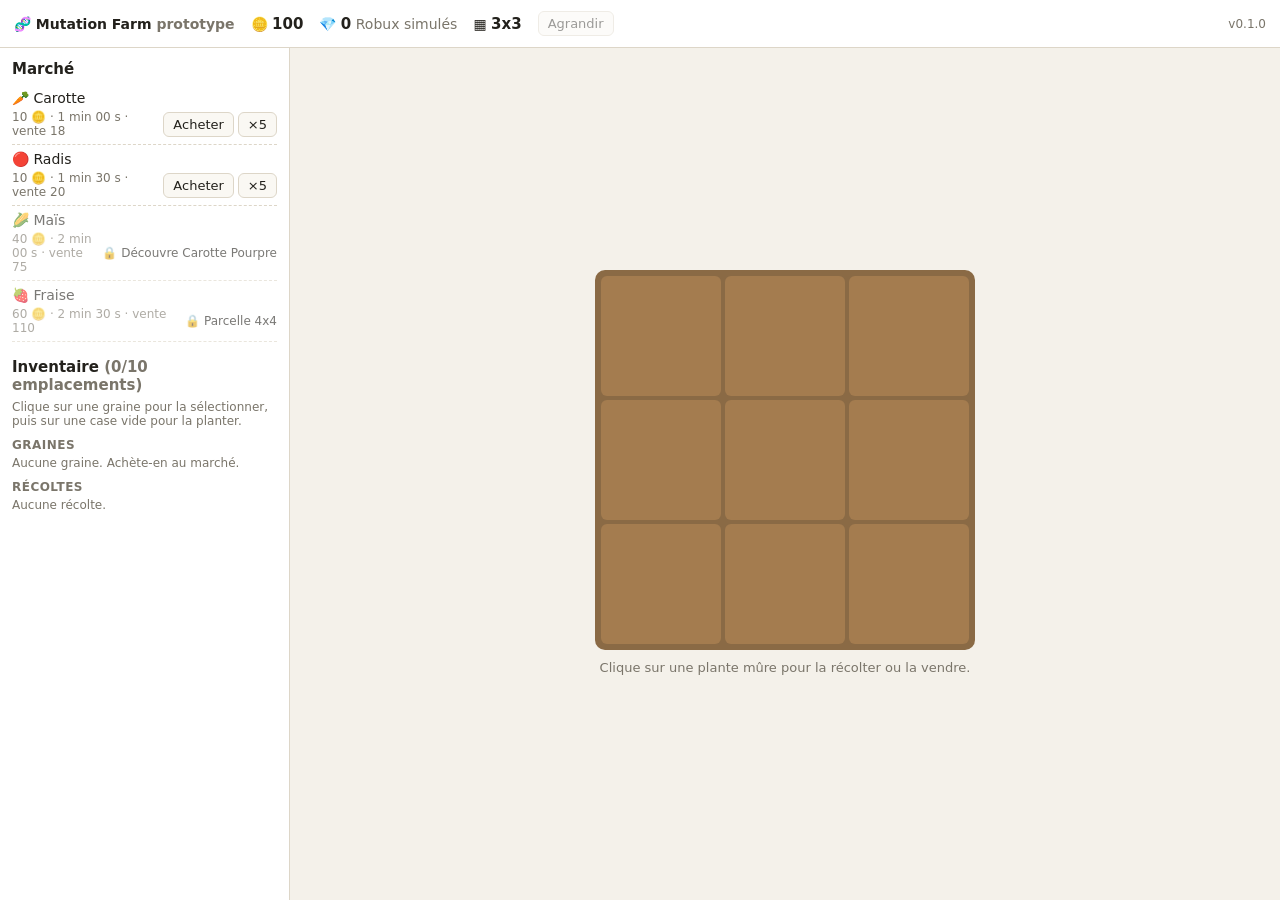
<file: index.html>
<!doctype html>
<html lang="fr">
<head>
  <meta charset="utf-8">
  <meta name="viewport" content="width=device-width, initial-scale=1">
  <title>Mutation Farm — prototype</title>
  <link rel="stylesheet" href="css/style.css">
</head>
<body>
  <header id="topbar" class="topbar">
    <div class="brand">🧬 Mutation Farm <span class="muted">prototype</span></div>
    <div class="stat" title="Pièces">🪙 <strong id="coins">0</strong></div>
    <div class="stat" title="Robux dépensés (simulé)">💎 <strong id="robux">0</strong> <span class="muted">Robux simulés</span></div>
    <div class="stat" title="Taille de la parcelle">▦ <strong id="grid-size">3x3</strong></div>
    <button id="btn-expand" type="button" disabled title="Disponible à l'étape 3">Agrandir</button>
    <div id="time-status" class="time-status"></div>
    <div class="spacer"></div>
    <button id="btn-dev" type="button" class="btn-ghost" hidden title="Afficher / masquer le mode dev (F2)">Dev (F2)</button>
    <div class="version muted">v<span id="version">?</span></div>
  </header>

  <div id="layout" class="layout">
    <aside id="left-panel" class="panel left">
      <section>
        <h2>Marché</h2>
        <div id="market"></div>
      </section>
      <section>
        <h2>Inventaire <span id="slots" class="muted"></span></h2>
        <p class="hint">Clique sur une graine pour la sélectionner, puis sur une case vide pour la planter.</p>
        <div id="inventory"></div>
      </section>
    </aside>

    <main id="center" class="center">
      <div id="grid-wrap" class="grid-wrap">
        <div id="grid" class="grid"></div>
        <div id="cell-menu" class="cell-menu" hidden></div>
      </div>
      <div id="selection-hint" class="selection-hint"></div>
    </main>

    <aside id="dev-panel" class="panel dev" hidden></aside>
  </div>

  <div id="toasts" class="toasts" aria-live="polite"></div>

  <div id="modal" class="modal" hidden>
    <div class="modal-box">
      <p id="modal-text"></p>
      <div id="modal-buttons" class="modal-buttons"></div>
    </div>
  </div>

  <noscript>Ce prototype a besoin de JavaScript.</noscript>
  <script type="module" src="js/main.js"></script>
</body>
</html>
</file>
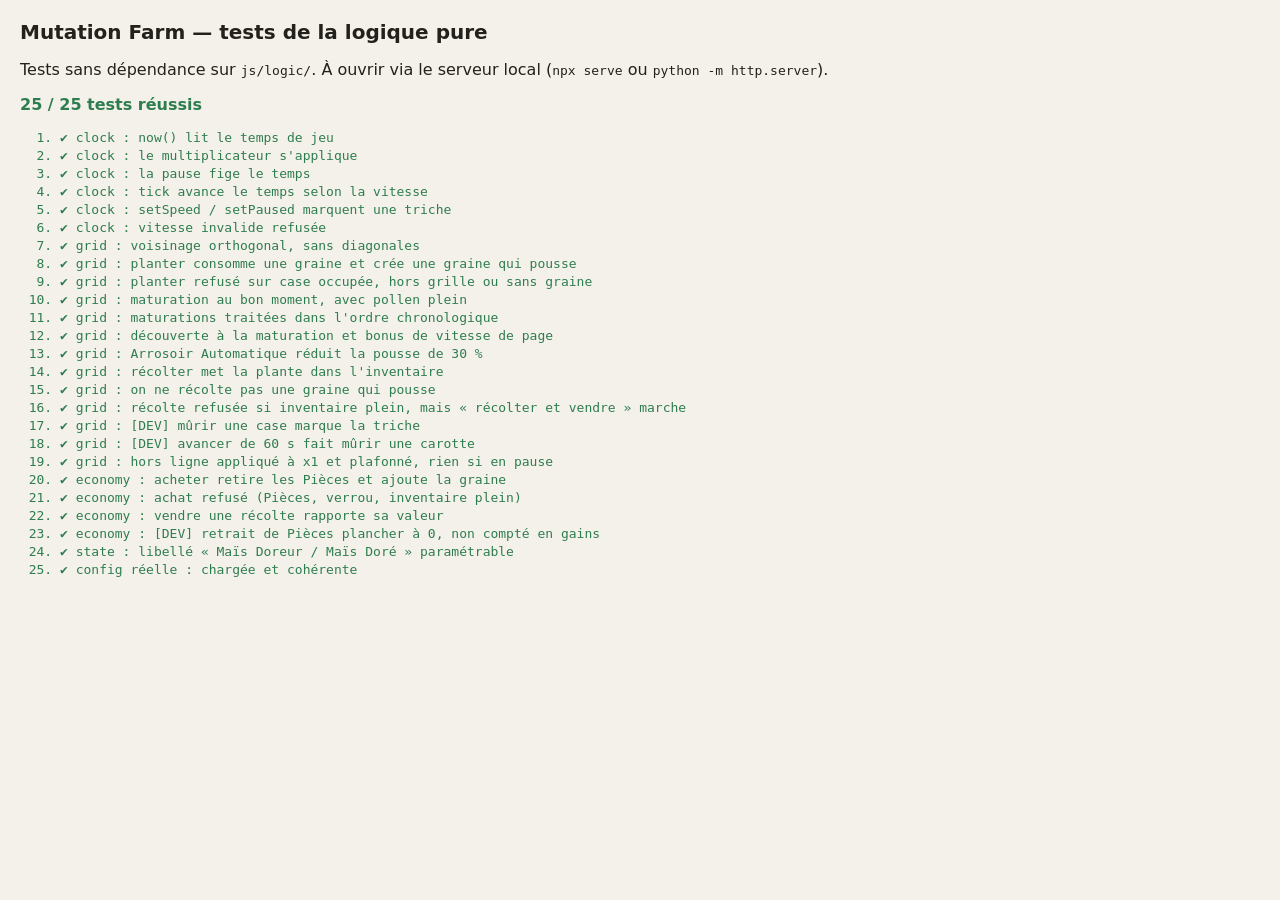
<file: tests.html>
<!doctype html>
<html lang="fr">
<head>
  <meta charset="utf-8">
  <meta name="viewport" content="width=device-width, initial-scale=1">
  <title>Mutation Farm — tests unitaires</title>
  <style>
    body { font-family: system-ui, sans-serif; margin: 20px; background: #f4f1ea; color: #23211c; }
    h1 { font-size: 20px; }
    #summary { font-weight: 700; font-size: 16px; margin: 10px 0; }
    .pass { color: #2e7d4f; }
    .fail { color: #c44536; }
    li { margin: 3px 0; font-family: ui-monospace, Consolas, monospace; font-size: 13px; }
    pre { margin: 2px 0 6px 20px; color: #c44536; white-space: pre-wrap; }
  </style>
</head>
<body>
  <h1>Mutation Farm — tests de la logique pure</h1>
  <p>Tests sans dépendance sur <code>js/logic/</code>. À ouvrir via le serveur local (<code>npx serve</code> ou <code>python -m http.server</code>).</p>
  <div id="summary">Exécution…</div>
  <ol id="results"></ol>

  <script type="module">
    import { createInitialState, neighbors, cellId, getSetting, plantName } from './js/logic/state.js';
    import { now, realToGameMs, setSpeed, setPaused } from './js/logic/clock.js';
    import { plantSeed, tick, advanceTime, harvest, harvestAndSell, computeGrowMs, devMatureCell, devAdvance, applyOffline } from './js/logic/grid.js';
    import { buySeed, sellCrop, inventoryCapacity, devAddCoins } from './js/logic/economy.js';

    // ---------------------------------------------------------------------
    // Mini-runner : test(nom, fn) ; assert(cond, msg) ; eq(a, b, msg).
    // ---------------------------------------------------------------------
    const results = [];
    function test(name, fn) {
      try { fn(); results.push({ name, ok: true }); }
      catch (err) { results.push({ name, ok: false, err }); }
    }
    function assert(cond, msg = 'assertion fausse') { if (!cond) throw new Error(msg); }
    function eq(actual, expected, msg = '') {
      const a = JSON.stringify(actual), e = JSON.stringify(expected);
      if (a !== e) throw new Error(`${msg} attendu ${e}, obtenu ${a}`);
    }

    // ---------------------------------------------------------------------
    // Config de test FIXE (indépendante des valeurs d'équilibrage réelles).
    // ---------------------------------------------------------------------
    const config = {
      gameVersion: 'test', configVersion: 1, saveVersion: 1,
      start: { coins: 100, inventorySlots: 4 },
      offline: { enabled: true, maxHours: 1 },
      grid: { startSize: 3 },
      plants: {
        carotte: { name: 'Carotte', emoji: 'C', tier: 0, isBaseSeed: true, seedPrice: 10, growSeconds: 60, sellValue: 18 },
        radis: { name: 'Radis', emoji: 'R', tier: 0, isBaseSeed: true, seedPrice: 10, growSeconds: 90, sellValue: 20 },
        mais: { name: 'Maïs', emoji: 'M', tier: 0, isBaseSeed: true, seedPrice: 40, growSeconds: 120, sellValue: 75 },
        mais_doreur: { name: 'Maïs Doreur', labelSetting: 'maisDoreurLabel', emoji: 'MD', tier: 2, isBaseSeed: false, sellValue: 1500 }
      },
      pollen: { maxCharges: 3 },
      market: { unlocks: { carotte: { type: 'start' }, radis: { type: 'start' }, mais: { type: 'discover', plant: 'x' } } },
      encyclopedia: { pages: [
        { id: 1, plants: ['carotte', 'radis'], bonus: { name: 'Bronze', type: 'growSpeed', value: 0.5 } }
      ] },
      robuxShop: { gamePasses: { autoWater: { effect: { type: 'growTimeReduction', value: 0.30 } } } },
      undecided: { maisDoreurLabel: { value: 'Maïs Doreur' } }
    };

    /** Raccourci : état avec des graines déjà en inventaire. */
    function withSeeds(seeds) {
      const s = createInitialState(config);
      s.inventory.seeds = { ...seeds };
      return s;
    }

    // ---------------------------- Horloge ----------------------------
    test('clock : now() lit le temps de jeu', () => {
      const s = createInitialState(config);
      eq(now(s), 0);
      s.clock.gameTimeMs = 1234;
      eq(now(s), 1234);
    });

    test('clock : le multiplicateur s\'applique', () => {
      eq(realToGameMs({ speed: 60, paused: false }, 1000), 60000);
    });

    test('clock : la pause fige le temps', () => {
      eq(realToGameMs({ speed: 10, paused: true }, 1000), 0);
    });

    test('clock : tick avance le temps selon la vitesse', () => {
      let s = setSpeed(createInitialState(config), config, { speed: 5 }).state;
      s = tick(s, config, 2000).state;
      eq(now(s), 10000);
      eq(s.stats.realPlayMs, 2000);
    });

    test('clock : setSpeed / setPaused marquent une triche', () => {
      const a = setSpeed(createInitialState(config), config, { speed: 2 }).state;
      assert(a.dev.used, 'vitesse x2 non marquée');
      const b = setPaused(createInitialState(config), config, { paused: true }).state;
      assert(b.dev.used && b.clock.paused, 'pause non marquée');
    });

    test('clock : vitesse invalide refusée', () => {
      const r = setSpeed(createInitialState(config), config, { speed: -1 });
      eq(r.events[0].type, 'error');
      eq(r.state.clock.speed, 1);
    });

    // ---------------------------- Grille ----------------------------
    test('grid : voisinage orthogonal, sans diagonales', () => {
      eq(neighbors(cellId(1, 1), 3).sort(), ['0,1', '1,0', '1,2', '2,1']);
      eq(neighbors(cellId(0, 0), 3).sort(), ['0,1', '1,0']);
    });

    test('grid : planter consomme une graine et crée une graine qui pousse', () => {
      const s0 = withSeeds({ carotte: 2 });
      const { state: s } = plantSeed(s0, config, { cellId: '0,0', plantId: 'carotte' });
      eq(s.inventory.seeds.carotte, 1);
      eq(s.grid.cells['0,0'].mature, false);
      eq(s.grid.cells['0,0'].growMs, 60000);
      eq(s0.inventory.seeds.carotte, 2, 'état d\'origine modifié !');
    });

    test('grid : planter refusé sur case occupée, hors grille ou sans graine', () => {
      let s = plantSeed(withSeeds({ carotte: 2 }), config, { cellId: '0,0', plantId: 'carotte' }).state;
      eq(plantSeed(s, config, { cellId: '0,0', plantId: 'carotte' }).events[0].type, 'error');
      eq(plantSeed(s, config, { cellId: '5,5', plantId: 'carotte' }).events[0].type, 'error');
      eq(plantSeed(s, config, { cellId: '1,1', plantId: 'radis' }).events[0].type, 'error');
    });

    test('grid : maturation au bon moment, avec pollen plein', () => {
      let s = plantSeed(withSeeds({ carotte: 1 }), config, { cellId: '0,0', plantId: 'carotte' }).state;
      s = tick(s, config, 59999).state;
      eq(s.grid.cells['0,0'].mature, false, 'trop tôt :');
      const r = tick(s, config, 1);
      eq(r.state.grid.cells['0,0'].mature, true);
      eq(r.state.grid.cells['0,0'].pollen, 3);
      assert(r.events.some((e) => e.type === 'matured'), 'pas d\'événement matured');
    });

    test('grid : maturations traitées dans l\'ordre chronologique', () => {
      let s = withSeeds({ carotte: 1, radis: 1 });
      s = plantSeed(s, config, { cellId: '0,0', plantId: 'radis' }).state;    // 90 s
      s = plantSeed(s, config, { cellId: '1,0', plantId: 'carotte' }).state;  // 60 s
      const r = advanceTime(s, config, 200000);
      const matured = r.events.filter((e) => e.type === 'matured');
      eq(matured.map((e) => e.plantId), ['carotte', 'radis']);
      eq(matured.map((e) => e.at), [60000, 90000]);
      eq(r.state.grid.cells['1,0'].maturedAt, 60000);
    });

    test('grid : découverte à la maturation et bonus de vitesse de page', () => {
      let s = withSeeds({ carotte: 1, radis: 2 });
      s = plantSeed(s, config, { cellId: '0,0', plantId: 'carotte' }).state;
      s = plantSeed(s, config, { cellId: '1,0', plantId: 'radis' }).state;
      const r = advanceTime(s, config, 100000);
      assert(r.events.some((e) => e.type === 'pageCompleted'), 'page 1 non complétée');
      eq(computeGrowMs(r.state, config, 'radis'), 60000, 'bonus +50 % :');
    });

    test('grid : Arrosoir Automatique réduit la pousse de 30 %', () => {
      const s = createInitialState(config);
      s.passes.autoWater = true;
      eq(computeGrowMs(s, config, 'carotte'), 42000);
    });

    test('grid : récolter met la plante dans l\'inventaire', () => {
      let s = plantSeed(withSeeds({ carotte: 1 }), config, { cellId: '0,0', plantId: 'carotte' }).state;
      s = tick(s, config, 60000).state;
      s = harvest(s, config, { cellId: '0,0' }).state;
      eq(s.grid.cells['0,0'], undefined);
      eq(s.inventory.crops.carotte, 1);
    });

    test('grid : on ne récolte pas une graine qui pousse', () => {
      const s = plantSeed(withSeeds({ carotte: 1 }), config, { cellId: '0,0', plantId: 'carotte' }).state;
      eq(harvest(s, config, { cellId: '0,0' }).events[0].type, 'error');
    });

    test('grid : récolte refusée si inventaire plein, mais « récolter et vendre » marche', () => {
      let s = plantSeed(withSeeds({ carotte: 1, radis: 3 }), config, { cellId: '0,0', plantId: 'carotte' }).state;
      s = tick(s, config, 60000).state;  // inventaire : 3 radis + 1 slot libre
      s.inventory.seeds.radis = 4;        // inventaire plein (4/4)
      eq(harvest(s, config, { cellId: '0,0' }).events[0].type, 'error');
      const r = harvestAndSell(s, config, { cellId: '0,0' });
      eq(r.state.coins, 118);
      eq(r.state.stats.coinsEarned, 18);
    });

    test('grid : [DEV] mûrir une case marque la triche', () => {
      let s = plantSeed(withSeeds({ carotte: 1 }), config, { cellId: '0,0', plantId: 'carotte' }).state;
      const r = devMatureCell(s, config, { cellId: '0,0' });
      eq(r.state.grid.cells['0,0'].mature, true);
      assert(r.state.dev.used, 'triche non marquée');
      assert(r.events.some((e) => e.type === 'matured' && e.dev), 'maturation non marquée [DEV]');
    });

    test('grid : [DEV] avancer de 60 s fait mûrir une carotte', () => {
      let s = plantSeed(withSeeds({ carotte: 1 }), config, { cellId: '0,0', plantId: 'carotte' }).state;
      s = devAdvance(s, config, { seconds: 60 }).state;
      eq(s.grid.cells['0,0'].mature, true);
    });

    test('grid : hors ligne appliqué à x1 et plafonné, rien si en pause', () => {
      let s = setSpeed(createInitialState(config), config, { speed: 600 }).state;
      s = applyOffline(s, config, 5000).state;
      eq(now(s), 5000, 'x1 attendu :');
      s = applyOffline(s, config, 10 * 3600 * 1000).state;
      eq(now(s), 5000 + 3600 * 1000, 'plafond 1 h :');
      s = setPaused(s, config, { paused: true }).state;
      eq(now(applyOffline(s, config, 5000).state), now(s));
    });

    // ---------------------------- Économie ----------------------------
    test('economy : acheter retire les Pièces et ajoute la graine', () => {
      const { state: s } = buySeed(createInitialState(config), config, { plantId: 'carotte', qty: 3 });
      eq(s.coins, 70);
      eq(s.inventory.seeds.carotte, 3);
    });

    test('economy : achat refusé (Pièces, verrou, inventaire plein)', () => {
      const s = createInitialState(config);
      eq(buySeed(s, config, { plantId: 'carotte', qty: 11 }).events[0].type, 'error', 'Pièces :');
      eq(buySeed(s, config, { plantId: 'mais' }).events[0].type, 'error', 'verrou :');
      const rich = { ...s, coins: 1000 };
      eq(buySeed(rich, config, { plantId: 'carotte', qty: 5 }).events[0].type, 'error', 'inventaire :');
      eq(inventoryCapacity(s, config), 4);
    });

    test('economy : vendre une récolte rapporte sa valeur', () => {
      const s = createInitialState(config);
      s.inventory.crops = { radis: 2 };
      const r = sellCrop(s, config, { plantId: 'radis', qty: 'all' });
      eq(r.state.coins, 140);
      eq(r.state.inventory.crops.radis, undefined);
      eq(sellCrop(r.state, config, { plantId: 'radis' }).events[0].type, 'error');
    });

    test('economy : [DEV] retrait de Pièces plancher à 0, non compté en gains', () => {
      const r = devAddCoins(createInitialState(config), config, { amount: -500 });
      eq(r.state.coins, 0);
      eq(r.state.stats.coinsEarned, 0);
      assert(r.state.dev.used);
    });

    // ---------------------------- Réglages ----------------------------
    test('state : libellé « Maïs Doreur / Maïs Doré » paramétrable', () => {
      const s = createInitialState(config);
      eq(plantName(s, config, 'mais_doreur'), 'Maïs Doreur');
      s.settingsOverrides.maisDoreurLabel = 'Maïs Doré';
      eq(getSetting(s, config, 'maisDoreurLabel'), 'Maïs Doré');
      eq(plantName(s, config, 'mais_doreur'), 'Maïs Doré');
    });

    // ---------------------------- Config réelle ----------------------------
    async function checkRealConfig() {
      try {
        const real = await (await fetch('config/game-config.json')).json();
        test('config réelle : chargée et cohérente', () => {
          assert(real.save.key === 'mutationfarm_save_v1', 'clé de sauvegarde');
          for (const r of real.recipes) {
            for (const p of [...r.parents, r.result]) assert(real.plants[p], `plante inconnue dans ${r.id} : ${p}`);
          }
          for (const id of Object.keys(real.market.unlocks)) assert(real.plants[id], `graine de marché inconnue : ${id}`);
          const s = createInitialState(real);
          eq(s.coins, real.start.coins);
        });
      } catch (err) {
        test('config réelle : chargée et cohérente', () => { throw err; });
      }
    }

    // ---------------------------- Affichage ----------------------------
    await checkRealConfig();
    const ok = results.filter((r) => r.ok).length;
    const summary = document.getElementById('summary');
    summary.textContent = `${ok} / ${results.length} tests réussis`;
    summary.className = ok === results.length ? 'pass' : 'fail';
    const list = document.getElementById('results');
    for (const r of results) {
      const li = document.createElement('li');
      li.className = r.ok ? 'pass' : 'fail';
      li.textContent = `${r.ok ? '✔' : '✘'} ${r.name}`;
      if (!r.ok) {
        const pre = document.createElement('pre');
        pre.textContent = String(r.err && r.err.message || r.err);
        li.appendChild(pre);
      }
      list.appendChild(li);
    }
    window.__TEST_RESULTS__ = results;
  </script>
</body>
</html>
</file>
<file: css/style.css>
/* =============================================================================
   Mutation Farm — prototype. Style volontairement minimaliste.
   ========================================================================== */

:root {
  --bg: #f4f1ea;
  --panel: #ffffff;
  --ink: #23211c;
  --muted: #7a756a;
  --line: #ddd6c8;
  --accent: #3f8f5a;
  --accent-ink: #ffffff;
  --danger: #c44536;
  --dev: #6a4fb3;
  --left-w: 290px;
  --dev-w: 0px;
  --top-h: 48px;
  font-family: system-ui, -apple-system, "Segoe UI", Roboto, sans-serif;
  font-size: 14px;
  color: var(--ink);
}

* { box-sizing: border-box; }
html, body { margin: 0; height: 100%; }
body { background: var(--bg); overflow: hidden; }
body.dev-open { --dev-w: 340px; }
body.dev-collapsed { --dev-w: 44px; }

h2 { font-size: 15px; margin: 0 0 6px; }
h3 { font-size: 12px; margin: 10px 0 4px; text-transform: uppercase; letter-spacing: .04em; color: var(--muted); }
p { margin: 4px 0; }
.muted { color: var(--muted); }
.small { font-size: 12px; }
.hint { font-size: 12px; color: var(--muted); }
.spacer { flex: 1; }

button {
  font: inherit; font-size: 13px;
  padding: 4px 9px; border-radius: 6px;
  border: 1px solid var(--line); background: #faf8f3; color: var(--ink);
  cursor: pointer;
}
button:hover:not(:disabled) { border-color: var(--accent); }
button:disabled { opacity: .45; cursor: not-allowed; }
button.primary { background: var(--accent); color: var(--accent-ink); border-color: var(--accent); }
button.btn-ghost { background: transparent; }
button.active { background: var(--dev); color: #fff; border-color: var(--dev); }
input { font: inherit; font-size: 13px; padding: 3px 6px; border: 1px solid var(--line); border-radius: 6px; width: 110px; }

/* ---------- Barre du haut ---------- */
.topbar {
  height: var(--top-h);
  display: flex; align-items: center; gap: 16px;
  padding: 0 14px; background: var(--panel); border-bottom: 1px solid var(--line);
}
.brand { font-weight: 700; }
.stat strong { font-size: 15px; }
.time-status { color: var(--dev); font-weight: 600; }
.version { font-size: 12px; }

/* ---------- Mise en page ---------- */
.layout {
  height: calc(100vh - var(--top-h));
  display: grid;
  grid-template-columns: var(--left-w) 1fr var(--dev-w);
}
.panel { background: var(--panel); overflow-y: auto; padding: 12px; }
.panel.left { border-right: 1px solid var(--line); }
.panel section + section { margin-top: 16px; }

.row {
  display: flex; flex-wrap: wrap; align-items: center; gap: 4px 8px;
  padding: 6px 0; border-bottom: 1px dashed var(--line);
}
.row-label { flex: 1 1 100%; }
.row .muted.small { flex: 1; }
.row-actions { display: flex; gap: 4px; }
.row.locked { opacity: .6; }

.chips { display: flex; flex-wrap: wrap; gap: 6px; }
.seed-chip.selected { background: var(--accent); color: #fff; border-color: var(--accent); }

/* ---------- Grille ---------- */
.center {
  display: flex; flex-direction: column; align-items: center; justify-content: center;
  gap: 10px; padding: 12px; overflow: hidden;
}
.grid-wrap { position: relative; }
.grid {
  --n: 3;
  /* La case s'adapte à la place disponible (1366x768 minimum). */
  --cell: min(120px,
              calc((100vh - var(--top-h) - 90px) / var(--n)),
              calc((100vw - var(--left-w) - var(--dev-w) - 60px) / var(--n)));
  display: grid;
  grid-template-columns: repeat(var(--n), var(--cell));
  grid-auto-rows: var(--cell);
  gap: 4px;
  padding: 6px; background: #8a6a45; border-radius: 10px;
}
.cell {
  position: relative; overflow: hidden;
  border-radius: 6px; background: #b48a5a;
  display: flex; flex-direction: column; align-items: center; justify-content: center;
  cursor: pointer; user-select: none;
  border: 2px solid transparent;
  transition: background-color .2s;
}
.cell:hover { border-color: #fff8; }
.cell.empty { background: #a47c4f; }
.cell.growing { background: color-mix(in srgb, var(--plant-color, #ccc) 35%, #a47c4f); }
.cell.mature { background: var(--plant-color, #ccc); }
.cell.menu-open { border-color: #fff; box-shadow: 0 0 0 2px var(--ink) inset; }
.cell.dev-target { border-color: var(--dev); border-style: dashed; }

.cell-emoji { font-size: calc(var(--cell) * .36); line-height: 1; }
.cell.growing .cell-emoji { opacity: .55; transform: scale(.75); }
.cell-name { font-size: max(9px, calc(var(--cell) * .1)); font-weight: 600; text-align: center; padding: 0 2px; line-height: 1.1; }
.cell-pollen { font-size: max(9px, calc(var(--cell) * .11)); letter-spacing: 1px; color: #fff; text-shadow: 0 0 2px #0008; }
.cell-timer { font-size: max(9px, calc(var(--cell) * .1)); color: #fff; text-shadow: 0 0 2px #000a; }
.cell.empty .cell-timer { font-size: calc(var(--cell) * .3); opacity: .35; }
.cell-tag { position: absolute; top: 2px; right: 4px; font-size: 12px; }
.bar { position: absolute; left: 0; right: 0; bottom: 0; height: 5px; background: #0002; }
.cell.empty .bar, .cell.mature .bar { display: none; }
.fill { height: 100%; width: 0; background: #5bd17a; }

.selection-hint { font-size: 13px; color: var(--muted); min-height: 18px; text-align: center; }

/* ---------- Menu de case ---------- */
.cell-menu {
  position: absolute; z-index: 10; width: 220px;
  background: var(--panel); border: 1px solid var(--line); border-radius: 8px;
  box-shadow: 0 6px 20px #0003; padding: 10px;
  display: flex; flex-direction: column; gap: 4px;
}
.cell-menu[hidden] { display: none; }
.menu-title { font-weight: 700; font-size: 15px; }
.menu-actions { display: flex; flex-direction: column; gap: 4px; margin-top: 6px; }

/* ---------- Panneau dev ---------- */
.panel.dev { border-left: 3px solid var(--dev); padding: 0; display: flex; flex-direction: column; }
.panel.dev[hidden] { display: none; }
.dev-header {
  display: flex; align-items: center; gap: 6px; padding: 8px 10px;
  background: var(--dev); color: #fff; position: sticky; top: 0; z-index: 1;
}
.dev-header button { color: #fff; border-color: #fff6; padding: 2px 7px; }
.dev-body { padding: 8px 10px; }
body.dev-collapsed .dev-body,
body.dev-collapsed .dev-header strong,
body.dev-collapsed #dev-cheat-flag,
body.dev-collapsed #dev-close { display: none; }
body.dev-collapsed .dev-header { flex-direction: column; padding: 8px 4px; }
details { border-bottom: 1px solid var(--line); padding: 6px 0; }
summary { font-weight: 700; cursor: pointer; color: var(--dev); }
.btn-row { display: flex; flex-wrap: wrap; gap: 4px; margin: 6px 0; }
.log {
  list-style: none; margin: 0; padding: 0;
  max-height: 300px; overflow-y: auto;
  font-family: ui-monospace, Consolas, monospace; font-size: 11px;
}
.log li { padding: 2px 0; border-bottom: 1px dotted var(--line); }
.log li.log-dev { color: var(--dev); }
.log li.log-error { color: var(--danger); }

/* ---------- Messages temporaires ---------- */
.toasts {
  position: fixed; top: calc(var(--top-h) + 10px); left: 50%; transform: translateX(-50%);
  display: flex; flex-direction: column; gap: 6px; z-index: 50; pointer-events: none;
}
.toast {
  background: var(--ink); color: #fff; padding: 8px 14px; border-radius: 8px;
  box-shadow: 0 4px 14px #0003; transition: opacity .4s; font-weight: 600;
}
.toast.error { background: var(--danger); }
.toast.success { background: var(--accent); }
.toast.out { opacity: 0; }

/* ---------- Fenêtre de choix ---------- */
.modal { position: fixed; inset: 0; background: #0006; display: flex; align-items: center; justify-content: center; z-index: 100; }
.modal[hidden] { display: none; }
.modal-box { background: var(--panel); padding: 20px; border-radius: 10px; max-width: 460px; box-shadow: 0 10px 30px #0004; }
.modal-buttons { display: flex; gap: 8px; justify-content: flex-end; margin-top: 14px; }

.fatal { max-width: 640px; margin: 60px auto; padding: 20px; background: #fff; border-radius: 10px; }
</file>
